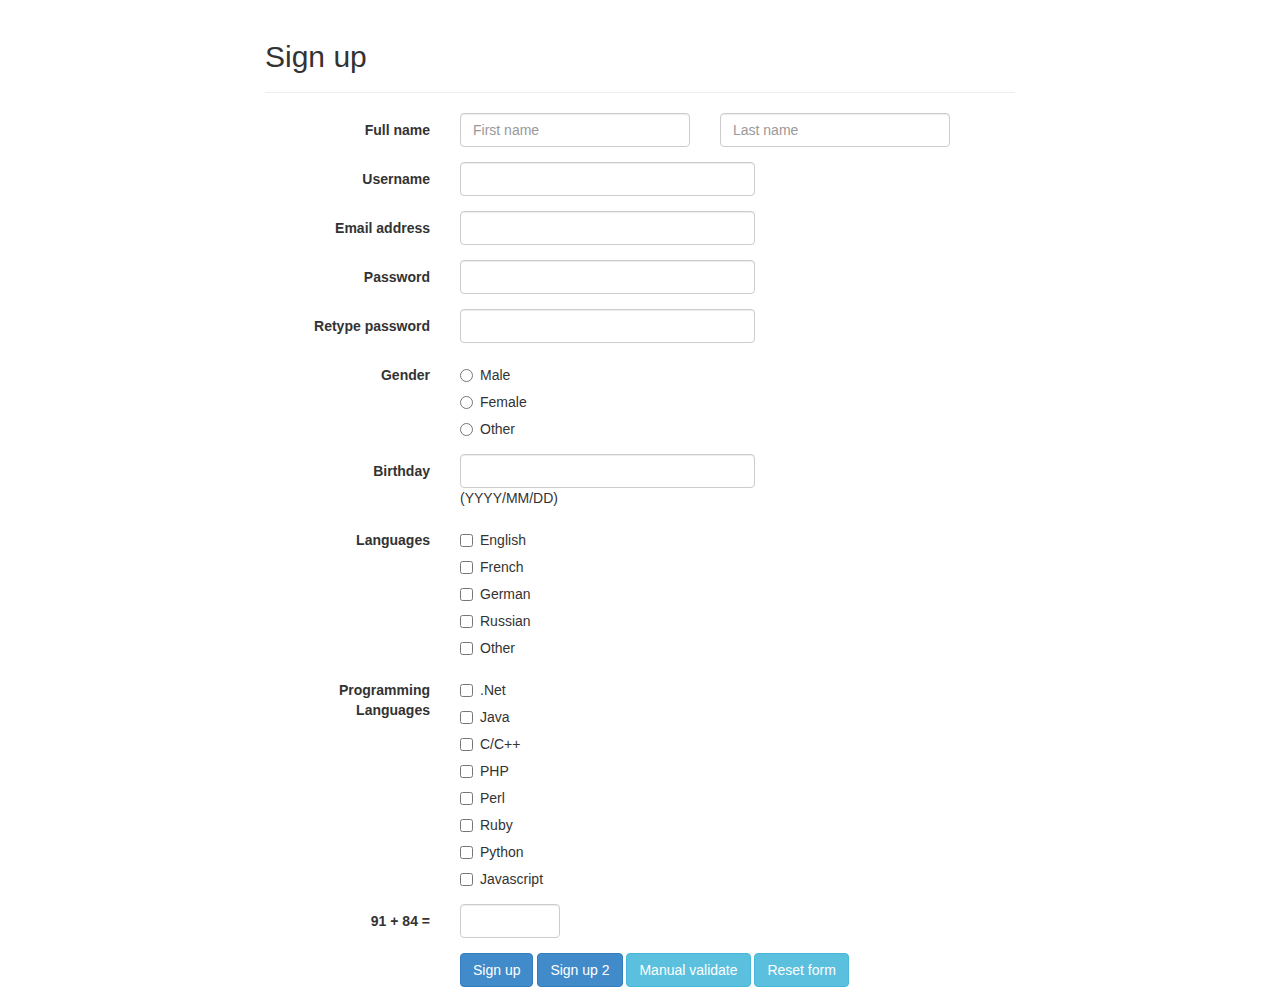
<file: webapp/templates/components/bootstrapvalidator/demo/index.html>
<!DOCTYPE html>
<html>
<head>
    <title>BootstrapValidator demo</title>

    <link rel="stylesheet" href="../vendor/bootstrap/css/bootstrap.css"/>
    <link rel="stylesheet" href="../dist/css/bootstrapValidator.css"/>

    <!-- Include the FontAwesome CSS if you want to use feedback icons provided by FontAwesome -->
    <!--<link rel="stylesheet" href="http://netdna.bootstrapcdn.com/font-awesome/4.0.3/css/font-awesome.css" />-->

    <script type="text/javascript" src="../vendor/jquery/jquery-1.10.2.min.js"></script>
    <script type="text/javascript" src="../vendor/bootstrap/js/bootstrap.min.js"></script>
    <script type="text/javascript" src="../dist/js/bootstrapValidator.js"></script>
</head>
<body>
    <div class="container">
        <div class="row">
            <!-- form: -->
            <section>
                <div class="col-lg-8 col-lg-offset-2">
                    <div class="page-header">
                        <h2>Sign up</h2>
                    </div>

                    <form id="defaultForm" method="post" class="form-horizontal" action="target.php">
                        <div class="form-group">
                            <label class="col-lg-3 control-label">Full name</label>
                            <div class="col-lg-4">
                                <input type="text" class="form-control" name="firstName" placeholder="First name" />
                            </div>
                            <div class="col-lg-4">
                                <input type="text" class="form-control" name="lastName" placeholder="Last name" />
                            </div>
                        </div>

                        <div class="form-group">
                            <label class="col-lg-3 control-label">Username</label>
                            <div class="col-lg-5">
                                <input type="text" class="form-control" name="username" />
                            </div>
                        </div>

                        <div class="form-group">
                            <label class="col-lg-3 control-label">Email address</label>
                            <div class="col-lg-5">
                                <input type="text" class="form-control" name="email" />
                            </div>
                        </div>

                        <div class="form-group">
                            <label class="col-lg-3 control-label">Password</label>
                            <div class="col-lg-5">
                                <input type="password" class="form-control" name="password" />
                            </div>
                        </div>

                        <div class="form-group">
                            <label class="col-lg-3 control-label">Retype password</label>
                            <div class="col-lg-5">
                                <input type="password" class="form-control" name="confirmPassword" />
                            </div>
                        </div>

                        <div class="form-group">
                            <label class="col-lg-3 control-label">Gender</label>
                            <div class="col-lg-5">
                                <div class="radio">
                                    <label>
                                        <input type="radio" name="gender" value="male" /> Male
                                    </label>
                                </div>
                                <div class="radio">
                                    <label>
                                        <input type="radio" name="gender" value="female" /> Female
                                    </label>
                                </div>
                                <div class="radio">
                                    <label>
                                        <input type="radio" name="gender" value="other" /> Other
                                    </label>
                                </div>
                            </div>
                        </div>

                        <div class="form-group">
                            <label class="col-lg-3 control-label">Birthday</label>
                            <div class="col-lg-5">
                                <input type="text" class="form-control" name="birthday" /> (YYYY/MM/DD)
                            </div>
                        </div>

                        <div class="form-group">
                            <label class="col-lg-3 control-label">Languages</label>
                            <div class="col-lg-5">
                                <div class="checkbox">
                                    <label>
                                        <input type="checkbox" name="languages[]" value="english" /> English
                                    </label>
                                </div>
                                <div class="checkbox">
                                    <label>
                                        <input type="checkbox" name="languages[]" value="french" /> French
                                    </label>
                                </div>
                                <div class="checkbox">
                                    <label>
                                        <input type="checkbox" name="languages[]" value="german" /> German
                                    </label>
                                </div>
                                <div class="checkbox">
                                    <label>
                                        <input type="checkbox" name="languages[]" value="russian" /> Russian
                                    </label>
                                </div>
                                <div class="checkbox">
                                    <label>
                                        <input type="checkbox" name="languages[]" value="other" /> Other
                                    </label>
                                </div>
                            </div>
                        </div>

                        <div class="form-group">
                            <label class="col-lg-3 control-label">Programming Languages</label>
                            <div class="col-lg-5">
                                <div class="checkbox">
                                    <label>
                                        <input type="checkbox" name="programs[]" value="net" /> .Net
                                    </label>
                                </div>
                                <div class="checkbox">
                                    <label>
                                        <input type="checkbox" name="programs[]" value="java" /> Java
                                    </label>
                                </div>
                                <div class="checkbox">
                                    <label>
                                        <input type="checkbox" name="programs[]" value="c" /> C/C++
                                    </label>
                                </div>
                                <div class="checkbox">
                                    <label>
                                        <input type="checkbox" name="programs[]" value="php" /> PHP
                                    </label>
                                </div>
                                <div class="checkbox">
                                    <label>
                                        <input type="checkbox" name="programs[]" value="perl" /> Perl
                                    </label>
                                </div>
                                <div class="checkbox">
                                    <label>
                                        <input type="checkbox" name="programs[]" value="ruby" /> Ruby
                                    </label>
                                </div>
                                <div class="checkbox">
                                    <label>
                                        <input type="checkbox" name="programs[]" value="python" /> Python
                                    </label>
                                </div>
                                <div class="checkbox">
                                    <label>
                                        <input type="checkbox" name="programs[]" value="javascript" /> Javascript
                                    </label>
                                </div>
                            </div>
                        </div>

                        <div class="form-group">
                            <label class="col-lg-3 control-label" id="captchaOperation"></label>
                            <div class="col-lg-2">
                                <input type="text" class="form-control" name="captcha" />
                            </div>
                        </div>

                        <div class="form-group">
                            <div class="col-lg-9 col-lg-offset-3">
                                <button type="submit" class="btn btn-primary" name="signup" value="Sign up">Sign up</button>
                                <button type="submit" class="btn btn-primary" name="signup2" value="Sign up 2">Sign up 2</button>
                                <button type="button" class="btn btn-info" id="validateBtn">Manual validate</button>
                                <button type="button" class="btn btn-info" id="resetBtn">Reset form</button>
                            </div>
                        </div>
                    </form>
                </div>
            </section>
            <!-- :form -->
        </div>
    </div>

<script type="text/javascript">
$(document).ready(function() {
    // Generate a simple captcha
    function randomNumber(min, max) {
        return Math.floor(Math.random() * (max - min + 1) + min);
    };
    $('#captchaOperation').html([randomNumber(1, 100), '+', randomNumber(1, 200), '='].join(' '));

    $('#defaultForm').bootstrapValidator({
//        live: 'disabled',
        message: 'This value is not valid',
        feedbackIcons: {
            valid: 'glyphicon glyphicon-ok',
            invalid: 'glyphicon glyphicon-remove',
            validating: 'glyphicon glyphicon-refresh'
        },
        fields: {
            firstName: {
                group: '.col-lg-4',
                validators: {
                    notEmpty: {
                        message: 'The first name is required and cannot be empty'
                    }
                }
            },
            lastName: {
                group: '.col-lg-4',
                validators: {
                    notEmpty: {
                        message: 'The last name is required and cannot be empty'
                    }
                }
            },
            username: {
                message: 'The username is not valid',
                validators: {
                    notEmpty: {
                        message: 'The username is required and cannot be empty'
                    },
                    stringLength: {
                        min: 6,
                        max: 30,
                        message: 'The username must be more than 6 and less than 30 characters long'
                    },
                    regexp: {
                        regexp: /^[a-zA-Z0-9_\.]+$/,
                        message: 'The username can only consist of alphabetical, number, dot and underscore'
                    },
                    remote: {
                        type: 'POST',
                        url: 'remote.php',
                        message: 'The username is not available'
                    },
                    different: {
                        field: 'password,confirmPassword',
                        message: 'The username and password cannot be the same as each other'
                    }
                }
            },
            email: {
                validators: {
                    emailAddress: {
                        message: 'The input is not a valid email address'
                    }
                }
            },
            password: {
                validators: {
                    notEmpty: {
                        message: 'The password is required and cannot be empty'
                    },
                    identical: {
                        field: 'confirmPassword',
                        message: 'The password and its confirm are not the same'
                    },
                    different: {
                        field: 'username',
                        message: 'The password cannot be the same as username'
                    }
                }
            },
            confirmPassword: {
                validators: {
                    notEmpty: {
                        message: 'The confirm password is required and cannot be empty'
                    },
                    identical: {
                        field: 'password',
                        message: 'The password and its confirm are not the same'
                    },
                    different: {
                        field: 'username',
                        message: 'The password cannot be the same as username'
                    }
                }
            },
            birthday: {
                validators: {
                    date: {
                        format: 'YYYY/MM/DD',
                        message: 'The birthday is not valid'
                    }
                }
            },
            gender: {
                validators: {
                    notEmpty: {
                        message: 'The gender is required'
                    }
                }
            },
            'languages[]': {
                validators: {
                    notEmpty: {
                        message: 'Please specify at least one language you can speak'
                    }
                }
            },
            'programs[]': {
                validators: {
                    choice: {
                        min: 2,
                        max: 4,
                        message: 'Please choose 2 - 4 programming languages you are good at'
                    }
                }
            },
            captcha: {
                validators: {
                    callback: {
                        message: 'Wrong answer',
                        callback: function(value, validator) {
                            var items = $('#captchaOperation').html().split(' '), sum = parseInt(items[0]) + parseInt(items[2]);
                            return value == sum;
                        }
                    }
                }
            }
        }
    });

    // Validate the form manually
    $('#validateBtn').click(function() {
        $('#defaultForm').bootstrapValidator('validate');
    });

    $('#resetBtn').click(function() {
        $('#defaultForm').data('bootstrapValidator').resetForm(true);
    });
});
</script>
</body>
</html>
</file>
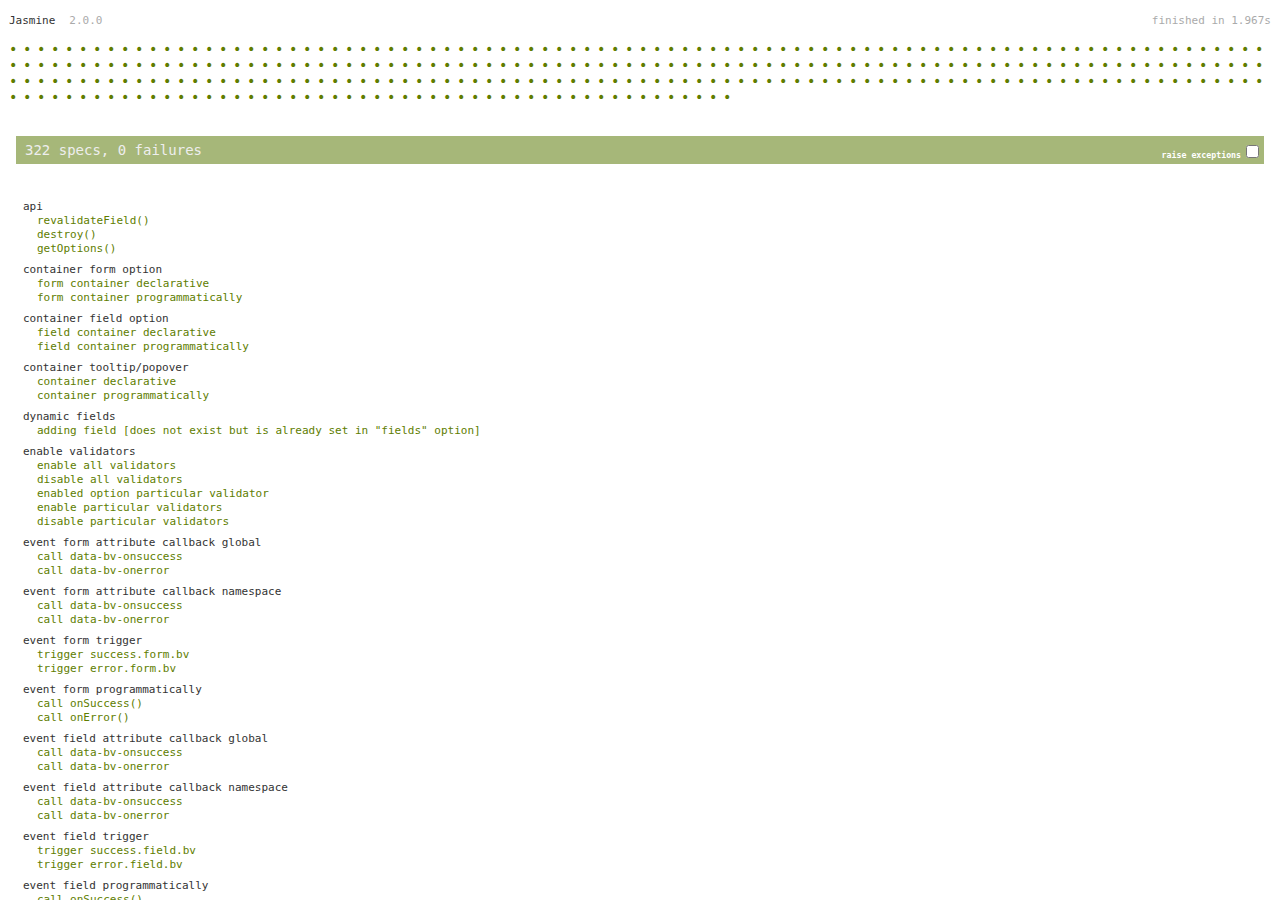
<file: webapp/templates/components/bootstrapvalidator/test/index.html>
<!DOCTYPE html>
<html>
<head>
    <meta http-equiv="Content-Type" content="text/html; charset=UTF-8">
    <title>BootstrapValidator test suites</title>

    <link rel="stylesheet" href="../vendor/jasmine/jasmine.css">
    <link rel="stylesheet" href="../vendor/bootstrap/css/bootstrap.css"/>
    <link rel="stylesheet" href="../dist/css/bootstrapValidator.css"/>

    <script type="text/javascript" src="../vendor/jasmine/jasmine.js"></script>
    <script type="text/javascript" src="../vendor/jasmine/jasmine-html.js"></script>
    <script type="text/javascript" src="../vendor/jasmine/boot.js"></script>

    <script type="text/javascript" src="../vendor/jquery/jquery-1.10.2.min.js"></script>
    <script type="text/javascript" src="../vendor/bootstrap/js/bootstrap.min.js"></script>
    <script type="text/javascript" src="../dist/js/bootstrapValidator.js"></script>

    <!-- Specs -->
    <script type="text/javascript">
    var TestSuite = {};
    </script>
    <script type="text/javascript" src="spec.js"></script>
</head>
<body>

</body>
</html>
</file>
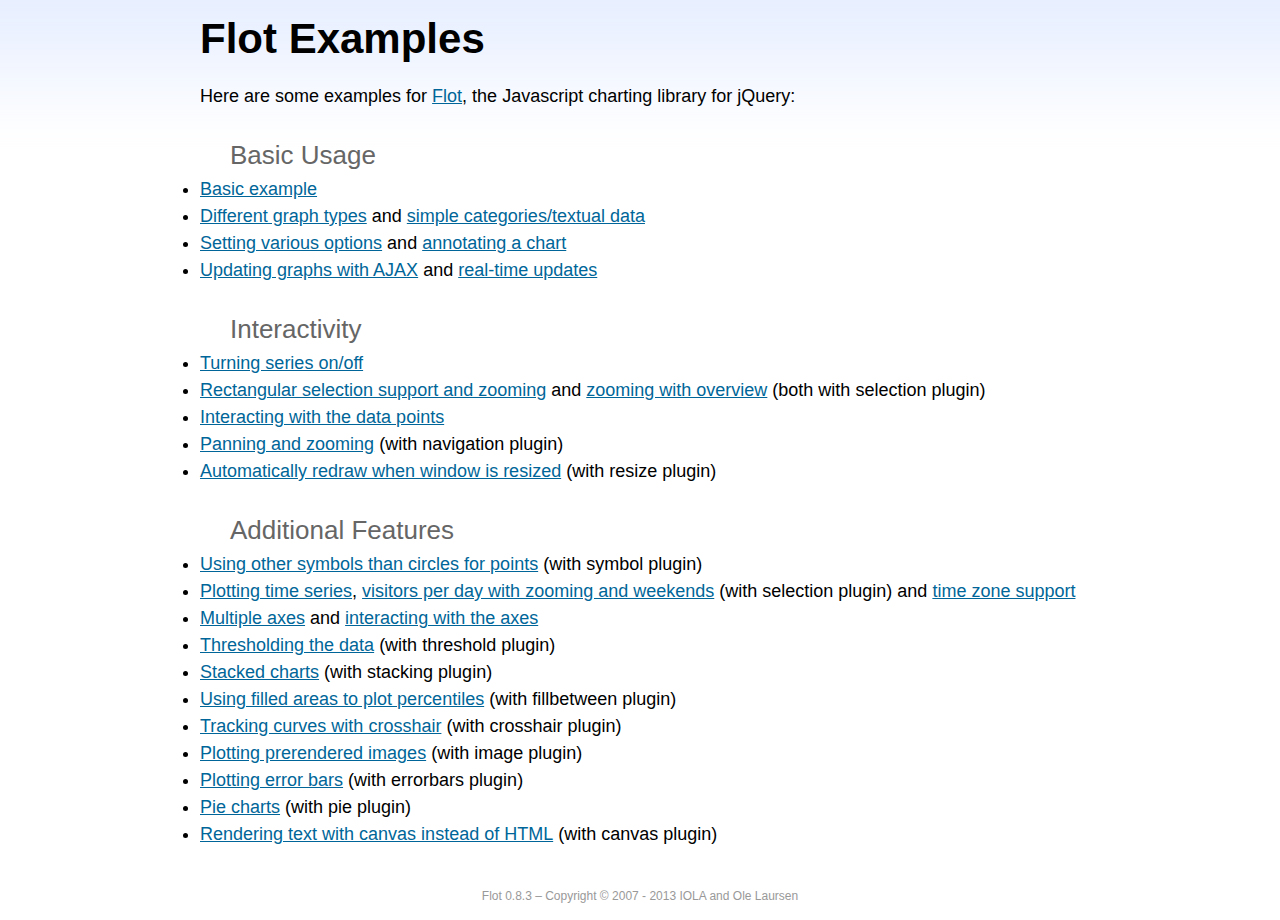
<file: webapp/templates/components/flot/examples/index.html>
<!DOCTYPE html PUBLIC "-//W3C//DTD HTML 4.01//EN" "http://www.w3.org/TR/html4/strict.dtd">
<html>
<head>
    <meta http-equiv="Content-Type" content="text/html; charset=utf-8">
    <title>Flot Examples</title>
    <link href="examples.css" rel="stylesheet" type="text/css">
    <style>

        h3 {
            margin-top: 30px;
            margin-bottom: 5px;
        }

    </style>
    <script language="javascript" type="text/javascript" src="../jquery.js"></script>
    <script language="javascript" type="text/javascript" src="../jquery.flot.js"></script>
    <script type="text/javascript">

        $(function () {

            // Add the Flot version string to the footer

            $("#footer").prepend("Flot " + $.plot.version + " &ndash; ");
        });

    </script>
</head>
<body>

<div id="header">
    <h2>Flot Examples</h2>
</div>

<div id="content">

    <p>Here are some examples for <a href="http://www.flotcharts.org">Flot</a>, the Javascript charting library for
        jQuery:</p>

    <h3>Basic Usage</h3>

    <ul>
        <li><a href="basic-usage/index.html">Basic example</a></li>
        <li><a href="series-types/index.html">Different graph types</a> and <a href="categories/index.html">simple
            categories/textual data</a></li>
        <li><a href="basic-options/index.html">Setting various options</a> and <a href="annotating/index.html">annotating
            a chart</a></li>
        <li><a href="ajax/index.html">Updating graphs with AJAX</a> and <a href="realtime/index.html">real-time
            updates</a></li>
    </ul>

    <h3>Interactivity</h3>

    <ul>
        <li><a href="series-toggle/index.html">Turning series on/off</a></li>
        <li><a href="selection/index.html">Rectangular selection support and zooming</a> and <a
                href="zooming/index.html">zooming with overview</a> (both with selection plugin)
        </li>
        <li><a href="interacting/index.html">Interacting with the data points</a></li>
        <li><a href="navigate/index.html">Panning and zooming</a> (with navigation plugin)</li>
        <li><a href="resize/index.html">Automatically redraw when window is resized</a> (with resize plugin)</li>
    </ul>

    <h3>Additional Features</h3>

    <ul>
        <li><a href="symbols/index.html">Using other symbols than circles for points</a> (with symbol plugin)</li>
        <li><a href="axes-time/index.html">Plotting time series</a>, <a href="visitors/index.html">visitors per day with
            zooming and weekends</a> (with selection plugin) and <a href="axes-time-zones/index.html">time zone
            support</a></li>
        <li><a href="axes-multiple/index.html">Multiple axes</a> and <a href="axes-interacting/index.html">interacting
            with the axes</a></li>
        <li><a href="threshold/index.html">Thresholding the data</a> (with threshold plugin)</li>
        <li><a href="stacking/index.html">Stacked charts</a> (with stacking plugin)</li>
        <li><a href="percentiles/index.html">Using filled areas to plot percentiles</a> (with fillbetween plugin)</li>
        <li><a href="tracking/index.html">Tracking curves with crosshair</a> (with crosshair plugin)</li>
        <li><a href="image/index.html">Plotting prerendered images</a> (with image plugin)</li>
        <li><a href="series-errorbars/index.html">Plotting error bars</a> (with errorbars plugin)</li>
        <li><a href="series-pie/index.html">Pie charts</a> (with pie plugin)</li>
        <li><a href="canvas/index.html">Rendering text with canvas instead of HTML</a> (with canvas plugin)</li>
    </ul>

</div>

<div id="footer">
    Copyright &copy; 2007 - 2013 IOLA and Ole Laursen
</div>

</body>
</html>
</file>
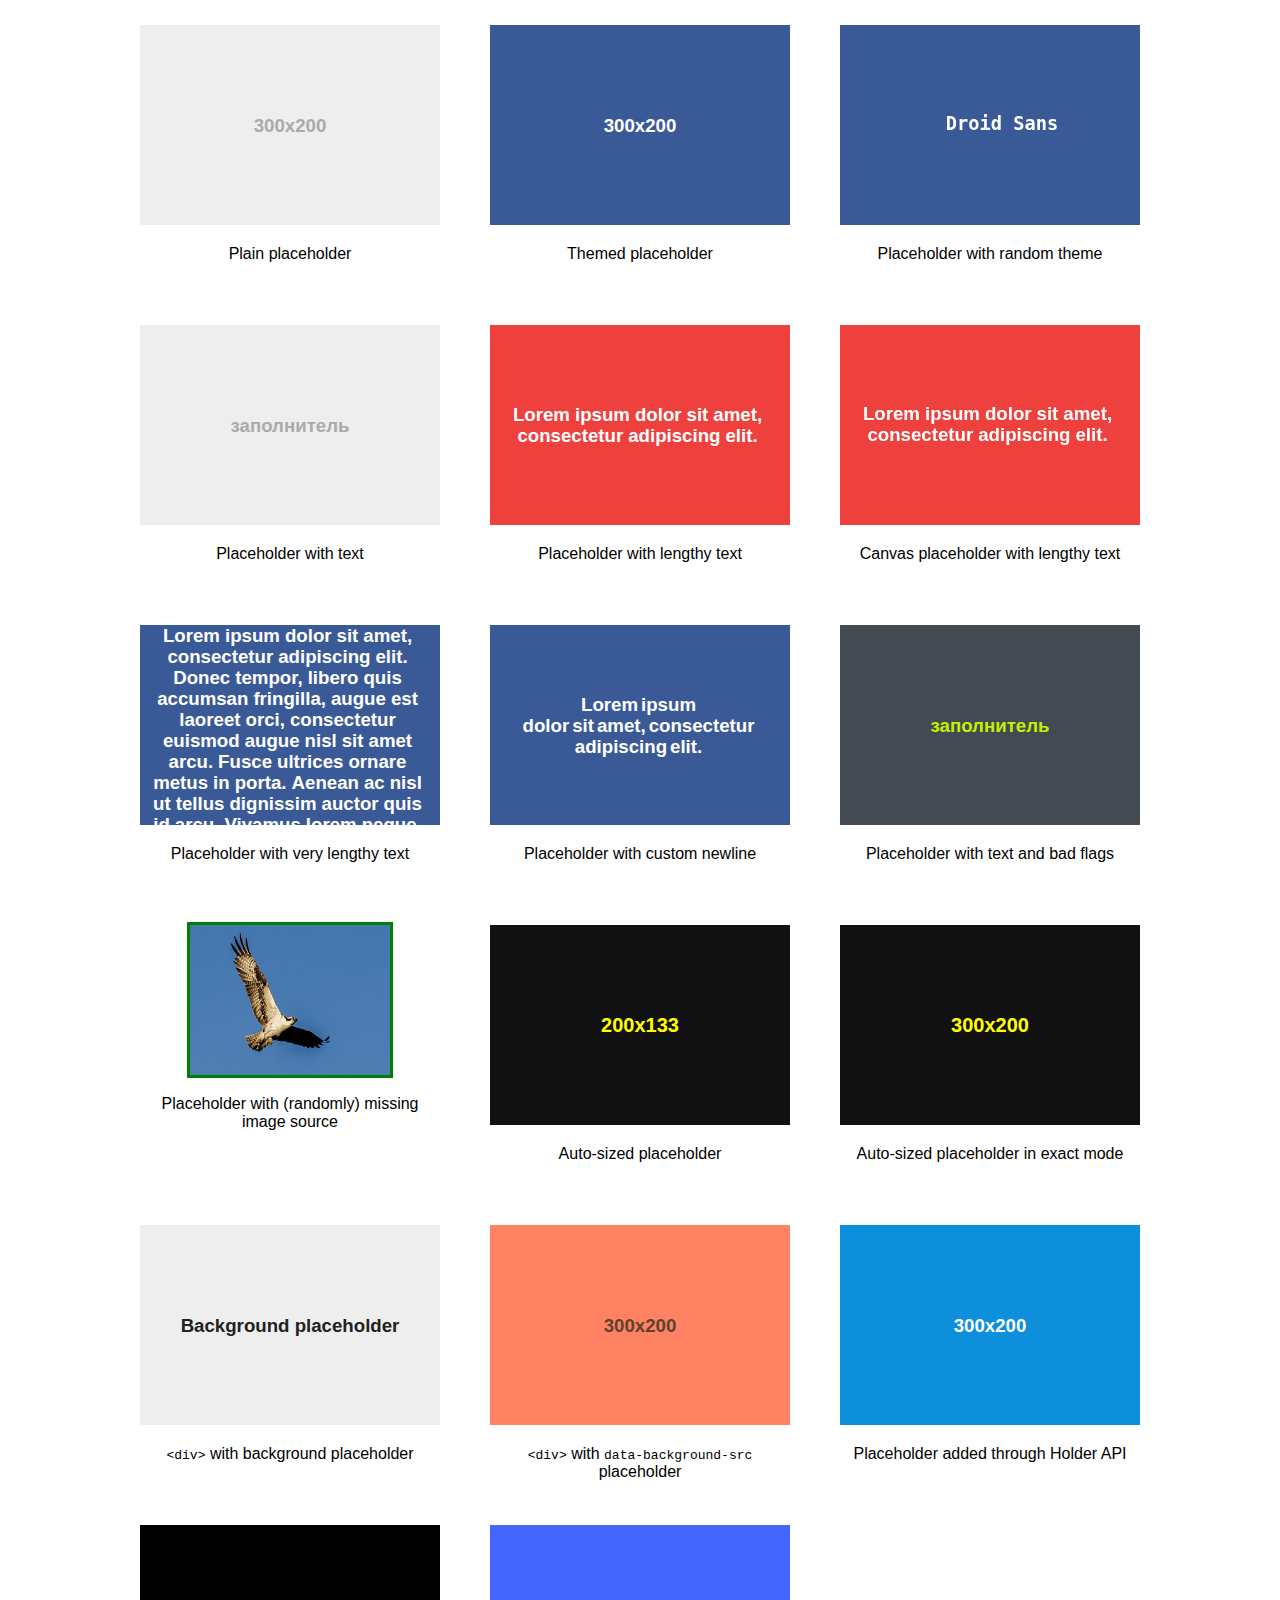
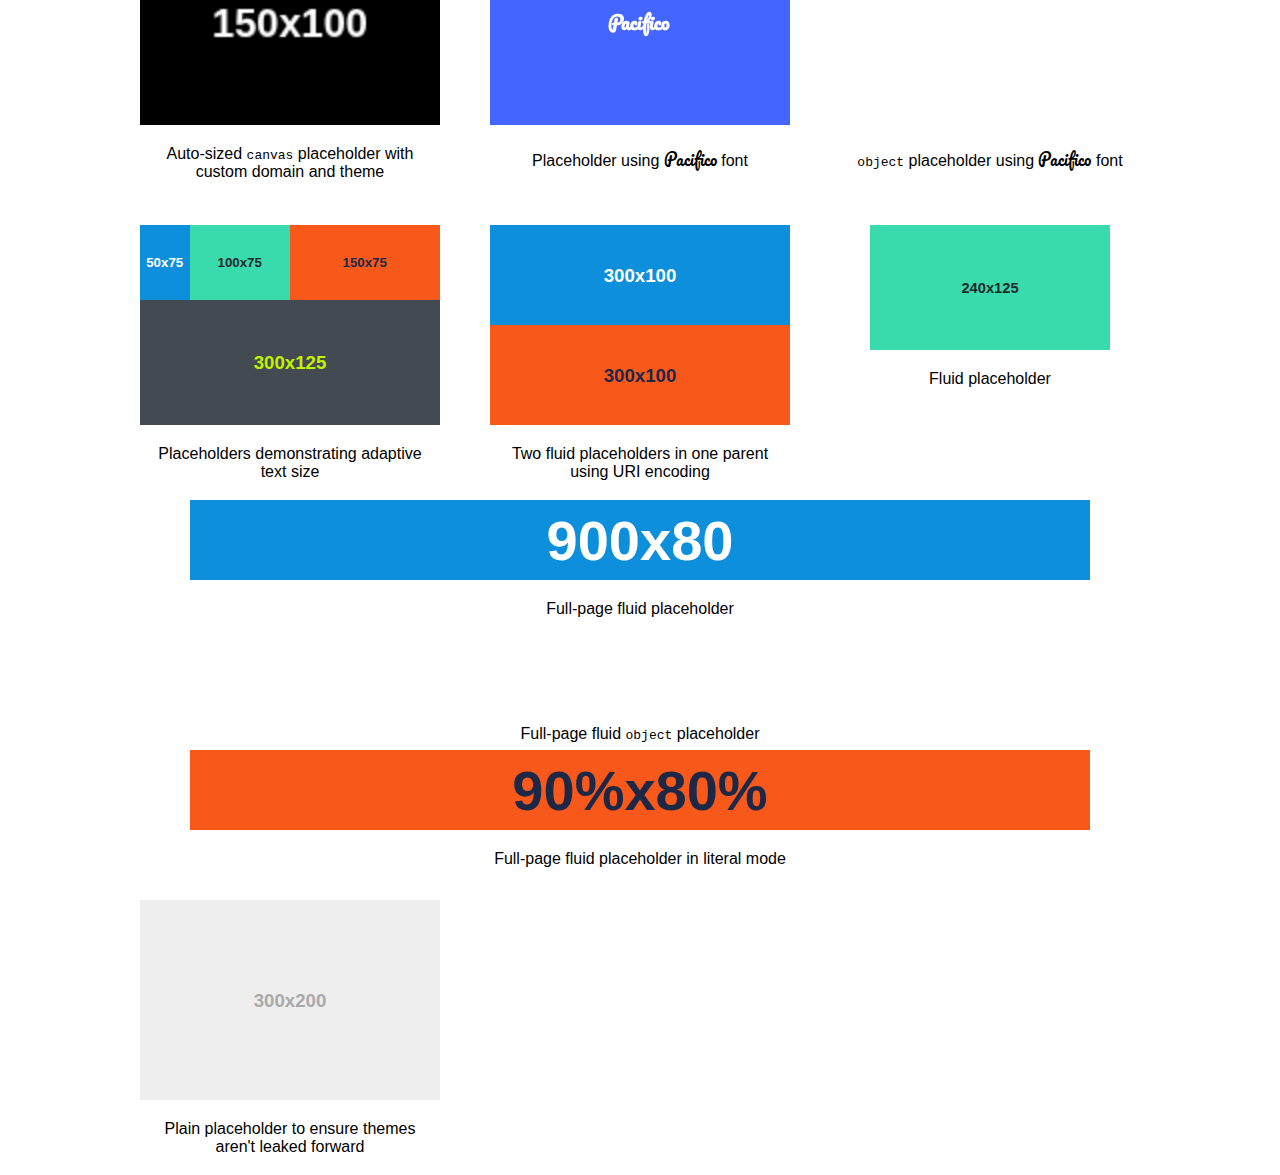
<file: webapp/templates/components/holderjs/test/index.html>
<!doctype html>
<html>
<head>
    <title>Holder Testing</title>
    <meta charset="utf-8">
    <link rel="stylesheet" href="http://netdna.bootstrapcdn.com/font-awesome/4.1.0/css/font-awesome.min.css"
          class="holderjs">
    <link href='http://fonts.googleapis.com/css?family=Pacifico' rel='stylesheet' type='text/css' class="holderjs">
    <link href='http://fonts.googleapis.com/css?family=Raleway' rel='stylesheet' type='text/css' class='holderjs'>
    <style>
        body {
            font-family: Arial, sans-serif;
            width: 1050px;
            margin: 0 auto
        }

        .thumb {
            width: 300px;
            height: 250px;
            margin: 25px;
            float: left
        }

        .thumb img, .thumb .holderjs, .thumb object {
            display: block;
            margin: 0 auto
        }

        .thumb .caption {
            padding: 10px;
            text-align: center;
            margin-top: 10px
        }

        .thumb.fullpage {
            float: none;
            clear: both;
            width: auto;
            height: 100px;
            margin: 25px
        }

        .autosize img {
            width: 100%
        }

        #holder1 {
            background: url('?holder.js/300x200/text:Background%20placeholder/^eee:^222');
            width: 300px;
            height: 200px
        }
    </style>
</head>
<body>

<div class="thumb">
    <img data-src="holder.js/300x200">

    <div class="caption">
        Plain placeholder
    </div>
</div>
<div class="thumb">
    <img data-src="holder.js/300x200/social">

    <div class="caption">
        Themed placeholder
    </div>
</div>
<div class="thumb">
    <img data-src="holder.js/300x200/random/font:Droid Sans/text:Droid Sans">

    <div class="caption">
        Placeholder with random theme
    </div>
</div>
<div class="thumb">
    <img data-src="holder.js/300x200/text:заполнитель">

    <div class="caption">
        Placeholder with text
    </div>
</div>
<div class="thumb">
    <img data-src="holder.js/300x200/#EE403D:#FFFFFF/text:Lorem ipsum dolor sit amet, consectetur adipiscing elit.">

    <div class="caption">
        Placeholder with lengthy text
    </div>
</div>
<div class="thumb">
    <img data-src="holder.canvas/300x200/#EE403D:#FFFFFF/text:Lorem ipsum dolor sit amet, consectetur adipiscing elit.">

    <div class="caption">
        Canvas placeholder with lengthy text
    </div>
</div>
<div class="thumb">
    <img data-src="holder.js/300x200/social/text:Lorem ipsum dolor sit amet, consectetur adipiscing elit. Donec tempor, libero quis accumsan fringilla, augue est laoreet orci, consectetur euismod augue nisl sit amet arcu. Fusce ultrices ornare metus in porta. Aenean ac nisl ut tellus dignissim auctor quis id arcu. Vivamus lorem neque, pulvinar non dictum vel, sagittis lobortis odio.">

    <div class="caption">
        Placeholder with very lengthy text
    </div>
</div>
<div class="thumb">
    <img data-src="holder.js/300x200/social/text:Lorem ipsum   \n   dolor sit amet, consectetur adipiscing elit.">

    <div class="caption">
        Placeholder with custom newline
    </div>
</div>
<div class="thumb">
    <img data-src="holder.js/300x200/randomrandom/hello:world/$$$$/%25%25%67/industrial/text:заполнитель">

    <div class="caption">
        Placeholder with text and bad flags
    </div>
</div>
<div class="thumb">
    <script>
        var r = Math.random();
        if (r > 0.5) {
            document.write('<img data-src="holder.js/200x150" src="missing.jpg" style="width:200px;height:150px;outline:solid 3px red">');
        }
        else {
            document.write('<img data-src="holder.js/200x150" src="image.jpg" style="width:200px;height:150px;outline:solid 3px green">');
        }
    </script>
    <div class="caption">
        Placeholder with (randomly) missing image source
    </div>
</div>
<div class="thumb">
    <div class="autosize">
        <img data-src="holder.js/200x133/#111:#ffff00/auto">
    </div>
    <div class="caption">
        Auto-sized placeholder
    </div>
</div>
<div class="thumb">
    <div class="autosize">
        <img data-src="holder.js/200x133/#111:#ffff00/auto/textmode:exact">
    </div>
    <div class="caption">
        Auto-sized placeholder in exact mode
    </div>
</div>
<div class="thumb">
    <div class="holderjs" id="holder1"></div>
    <div class="caption">
        <code>&lt;div&gt;</code> with background placeholder
    </div>
</div>
<div class="thumb">
    <div class="holderjs" style="width:300px;height:200px"
         data-background-src="?holder.js/300x200/#ff8362:#5e422e"></div>
    <div class="caption">
        <code>&lt;div&gt;</code> with <code>data-background-src</code> placeholder
    </div>
</div>

<div class="thumb">
    <div id="thumb1">
    </div>
    <div class="caption">
        Placeholder added through Holder API
    </div>
</div>
<div class="thumb">
    <img data-src="custom.holder/150x100/custom/auto" style="width:300px;height:200px">

    <div class="caption">
        Auto-sized <code>canvas</code> placeholder with custom domain and theme
    </div>
</div>
<div class="thumb">
    <img data-src="holder.js/300x200/font:Pacifico/#4466ff:#fff/text:Pacifico">

    <div class="caption">
        Placeholder using <span style="font-family:Pacifico">Pacifico</span> font</span>
    </div>
</div>
<div class="thumb">
    <object data="holder.js/300x200/font:Pacifico/#4466ff:#fff/text:Pacifico"></object>
    <div class="caption">
        <code>object</code> placeholder using <span style="font-family:Pacifico">Pacifico</span> font</span>
    </div>
</div>
<div class="thumb">
    <div style="overflow:hidden">
        <img data-src="holder.js/50x75/sky" style="float:left">
        <img data-src="holder.js/100x75/vine" style="float:left">
        <img data-src="holder.js/150x75/lava" style="float:left">
    </div>
    <div style="overflow:hidden">
        <img data-src="holder.js/300x125/industrial" style="float:left">
    </div>
    <div class="caption">
        Placeholders demonstrating adaptive text size
    </div>
</div>
<div class="thumb">
    <div style="height:200px">
        <img data-src="holder.js/100%25x50%25/sky">
        <img data-src="holder.js/100%25x50%25/lava">
    </div>
    <div class="caption">Two fluid placeholders in one parent using URI encoding</div>
</div>
<div class="thumb">
    <img data-src="holder.js/80%x50%/vine">

    <div class="caption">
        Fluid placeholder
    </div>
</div>
<div class="fullpage thumb">
    <img data-src="holder.js/90%x80%/sky">

    <div class="caption">
        Full-page fluid placeholder
    </div>
</div>
<div class="fullpage thumb">
    <object data-src="holder.js/90%x80%/vine"></object>
    <div class="caption">
        Full-page fluid <code>object</code> placeholder
    </div>
</div>
<div class="fullpage thumb">
    <img data-src="holder.js/90%x80%/lava/textmode:literal">

    <div class="caption">
        Full-page fluid placeholder in literal mode
    </div>
</div>
<div class="thumb">
    <img data-src="holder.js/300x200">

    <div class="caption">
        Plain placeholder to ensure themes aren't leaked forward
    </div>
</div>

<script src="http://code.jquery.com/jquery-1.11.0.min.js"></script>
<script src="../holder.js"></script>
<!--
<script src="require.js" data-main="test.js"></script>
-->
<script>
    Holder.add_image("holder.js/300x200/sky", "#thumb1").run();
    Holder.add_theme("custom", {foreground: "#fff", background: "#000", size: 15}).run({
        domain: "custom.holder",
        use_canvas: true
    })
    Holder.add_theme("fontawesome", {foreground: "#00ccaa", background: "#002211", size: 12}).run({
        domain: "fontawesome.holder"
    })
    Holder.run({
        domain: "holder.canvas",
        use_canvas: true
    });

</script>
</body>
</html>
</file>
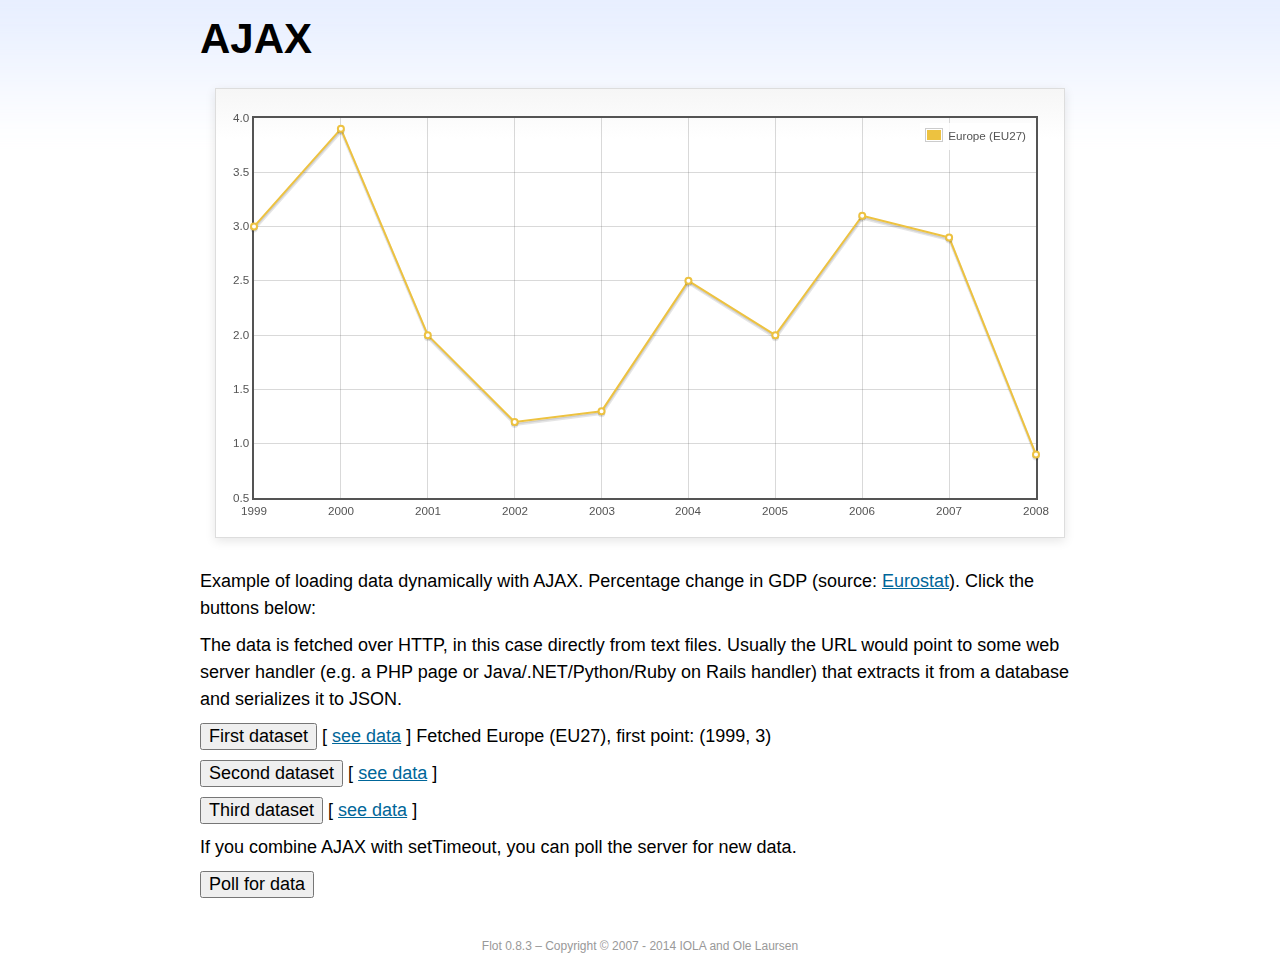
<file: webapp/templates/components/flot/examples/ajax/index.html>
<!DOCTYPE html PUBLIC "-//W3C//DTD HTML 4.01//EN" "http://www.w3.org/TR/html4/strict.dtd">
<html>
<head>
    <meta http-equiv="Content-Type" content="text/html; charset=utf-8">
    <title>Flot Examples: AJAX</title>
    <link href="../examples.css" rel="stylesheet" type="text/css">
    <!--[if lte IE 8]>
    <script language="javascript" type="text/javascript" src="../../excanvas.min.js"></script><![endif]-->
    <script language="javascript" type="text/javascript" src="../../jquery.js"></script>
    <script language="javascript" type="text/javascript" src="../../jquery.flot.js"></script>
    <script type="text/javascript">

        $(function () {

            var options = {
                lines: {
                    show: true
                },
                points: {
                    show: true
                },
                xaxis: {
                    tickDecimals: 0,
                    tickSize: 1
                }
            };

            var data = [];

            $.plot("#placeholder", data, options);

            // Fetch one series, adding to what we already have

            var alreadyFetched = {};

            $("button.fetchSeries").click(function () {

                var button = $(this);

                // Find the URL in the link right next to us, then fetch the data

                var dataurl = button.siblings("a").attr("href");

                function onDataReceived(series) {

                    // Extract the first coordinate pair; jQuery has parsed it, so
                    // the data is now just an ordinary JavaScript object

                    var firstcoordinate = "(" + series.data[0][0] + ", " + series.data[0][1] + ")";
                    button.siblings("span").text("Fetched " + series.label + ", first point: " + firstcoordinate);

                    // Push the new data onto our existing data array

                    if (!alreadyFetched[series.label]) {
                        alreadyFetched[series.label] = true;
                        data.push(series);
                    }

                    $.plot("#placeholder", data, options);
                }

                $.ajax({
                    url: dataurl,
                    type: "GET",
                    dataType: "json",
                    success: onDataReceived
                });
            });

            // Initiate a recurring data update

            $("button.dataUpdate").click(function () {

                data = [];
                alreadyFetched = {};

                $.plot("#placeholder", data, options);

                var iteration = 0;

                function fetchData() {

                    ++iteration;

                    function onDataReceived(series) {

                        // Load all the data in one pass; if we only got partial
                        // data we could merge it with what we already have.

                        data = [series];
                        $.plot("#placeholder", data, options);
                    }

                    // Normally we call the same URL - a script connected to a
                    // database - but in this case we only have static example
                    // files, so we need to modify the URL.

                    $.ajax({
                        url: "data-eu-gdp-growth-" + iteration + ".json",
                        type: "GET",
                        dataType: "json",
                        success: onDataReceived
                    });

                    if (iteration < 5) {
                        setTimeout(fetchData, 1000);
                    } else {
                        data = [];
                        alreadyFetched = {};
                    }
                }

                setTimeout(fetchData, 1000);
            });

            // Load the first series by default, so we don't have an empty plot

            $("button.fetchSeries:first").click();

            // Add the Flot version string to the footer

            $("#footer").prepend("Flot " + $.plot.version + " &ndash; ");
        });

    </script>
</head>
<body>

<div id="header">
    <h2>AJAX</h2>
</div>

<div id="content">

    <div class="demo-container">
        <div id="placeholder" class="demo-placeholder"></div>
    </div>

    <p>Example of loading data dynamically with AJAX. Percentage change in GDP (source: <a
            href="http://epp.eurostat.ec.europa.eu/tgm/table.do?tab=table&init=1&plugin=1&language=en&pcode=tsieb020">Eurostat</a>).
        Click the buttons below:</p>

    <p>The data is fetched over HTTP, in this case directly from text files. Usually the URL would point to some web
        server handler (e.g. a PHP page or Java/.NET/Python/Ruby on Rails handler) that extracts it from a database and
        serializes it to JSON.</p>

    <p>
        <button class="fetchSeries">First dataset</button>
        [ <a href="data-eu-gdp-growth.json">see data</a> ]
        <span></span>
    </p>

    <p>
        <button class="fetchSeries">Second dataset</button>
        [ <a href="data-japan-gdp-growth.json">see data</a> ]
        <span></span>
    </p>

    <p>
        <button class="fetchSeries">Third dataset</button>
        [ <a href="data-usa-gdp-growth.json">see data</a> ]
        <span></span>
    </p>

    <p>If you combine AJAX with setTimeout, you can poll the server for new data.</p>

    <p>
        <button class="dataUpdate">Poll for data</button>
    </p>

</div>

<div id="footer">
    Copyright &copy; 2007 - 2014 IOLA and Ole Laursen
</div>

</body>
</html>
</file>
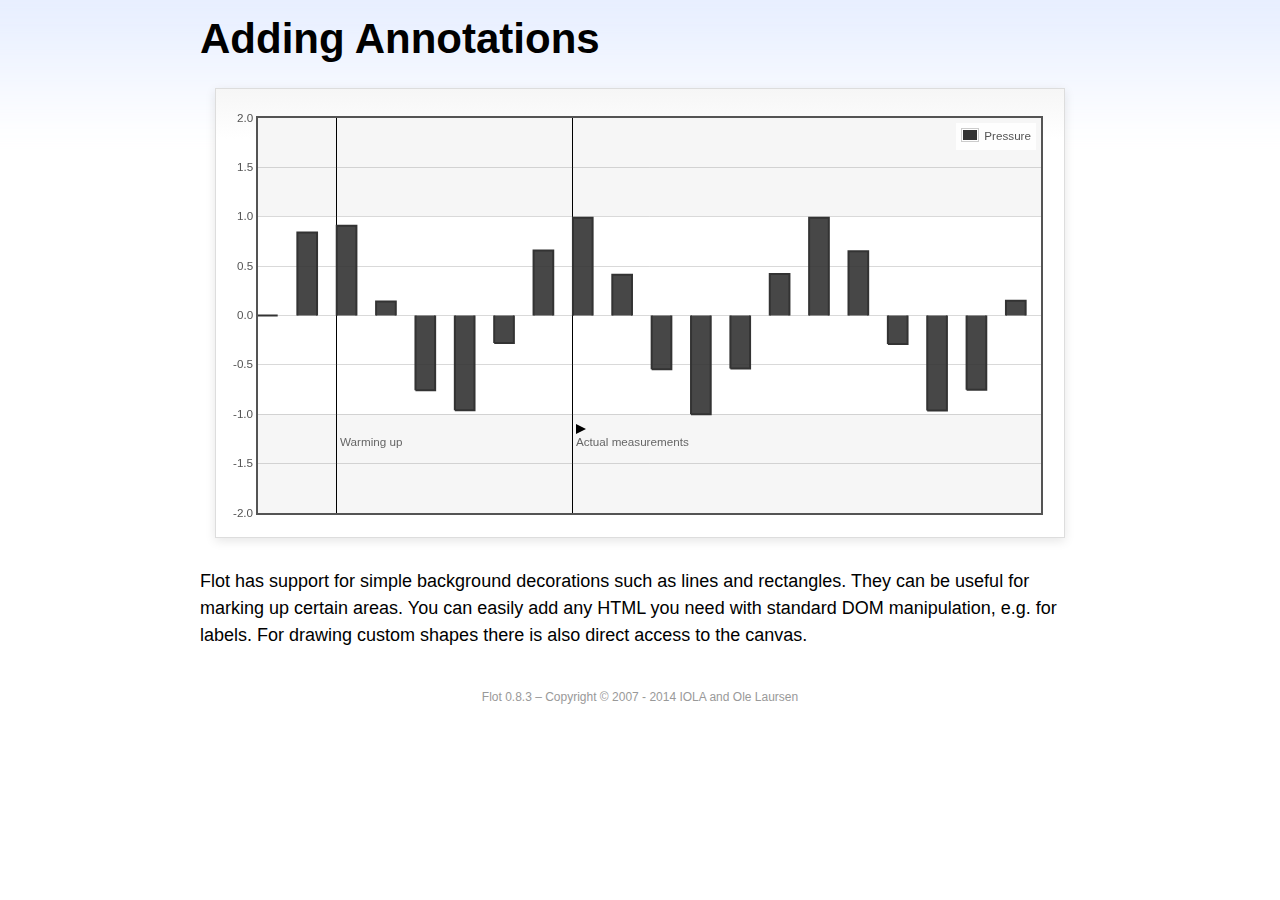
<file: webapp/templates/components/flot/examples/annotating/index.html>
<!DOCTYPE html PUBLIC "-//W3C//DTD HTML 4.01//EN" "http://www.w3.org/TR/html4/strict.dtd">
<html>
<head>
    <meta http-equiv="Content-Type" content="text/html; charset=utf-8">
    <title>Flot Examples: Adding Annotations</title>
    <link href="../examples.css" rel="stylesheet" type="text/css">
    <!--[if lte IE 8]>
    <script language="javascript" type="text/javascript" src="../../excanvas.min.js"></script><![endif]-->
    <script language="javascript" type="text/javascript" src="../../jquery.js"></script>
    <script language="javascript" type="text/javascript" src="../../jquery.flot.js"></script>
    <script type="text/javascript">

        $(function () {

            var d1 = [];
            for (var i = 0; i < 20; ++i) {
                d1.push([i, Math.sin(i)]);
            }

            var data = [{data: d1, label: "Pressure", color: "#333"}];

            var markings = [
                {color: "#f6f6f6", yaxis: {from: 1}},
                {color: "#f6f6f6", yaxis: {to: -1}},
                {color: "#000", lineWidth: 1, xaxis: {from: 2, to: 2}},
                {color: "#000", lineWidth: 1, xaxis: {from: 8, to: 8}}
            ];

            var placeholder = $("#placeholder");

            var plot = $.plot(placeholder, data, {
                bars: {show: true, barWidth: 0.5, fill: 0.9},
                xaxis: {ticks: [], autoscaleMargin: 0.02},
                yaxis: {min: -2, max: 2},
                grid: {markings: markings}
            });

            var o = plot.pointOffset({x: 2, y: -1.2});

            // Append it to the placeholder that Flot already uses for positioning

            placeholder.append("<div style='position:absolute;left:" + (o.left + 4) + "px;top:" + o.top + "px;color:#666;font-size:smaller'>Warming up</div>");

            o = plot.pointOffset({x: 8, y: -1.2});
            placeholder.append("<div style='position:absolute;left:" + (o.left + 4) + "px;top:" + o.top + "px;color:#666;font-size:smaller'>Actual measurements</div>");

            // Draw a little arrow on top of the last label to demonstrate canvas
            // drawing

            var ctx = plot.getCanvas().getContext("2d");
            ctx.beginPath();
            o.left += 4;
            ctx.moveTo(o.left, o.top);
            ctx.lineTo(o.left, o.top - 10);
            ctx.lineTo(o.left + 10, o.top - 5);
            ctx.lineTo(o.left, o.top);
            ctx.fillStyle = "#000";
            ctx.fill();

            // Add the Flot version string to the footer

            $("#footer").prepend("Flot " + $.plot.version + " &ndash; ");
        });

    </script>
</head>
<body>

<div id="header">
    <h2>Adding Annotations</h2>
</div>

<div id="content">

    <div class="demo-container">
        <div id="placeholder" class="demo-placeholder"></div>
    </div>

    <p>Flot has support for simple background decorations such as lines and rectangles. They can be useful for marking
        up certain areas. You can easily add any HTML you need with standard DOM manipulation, e.g. for labels. For
        drawing custom shapes there is also direct access to the canvas.</p>

</div>

<div id="footer">
    Copyright &copy; 2007 - 2014 IOLA and Ole Laursen
</div>

</body>
</html>
</file>
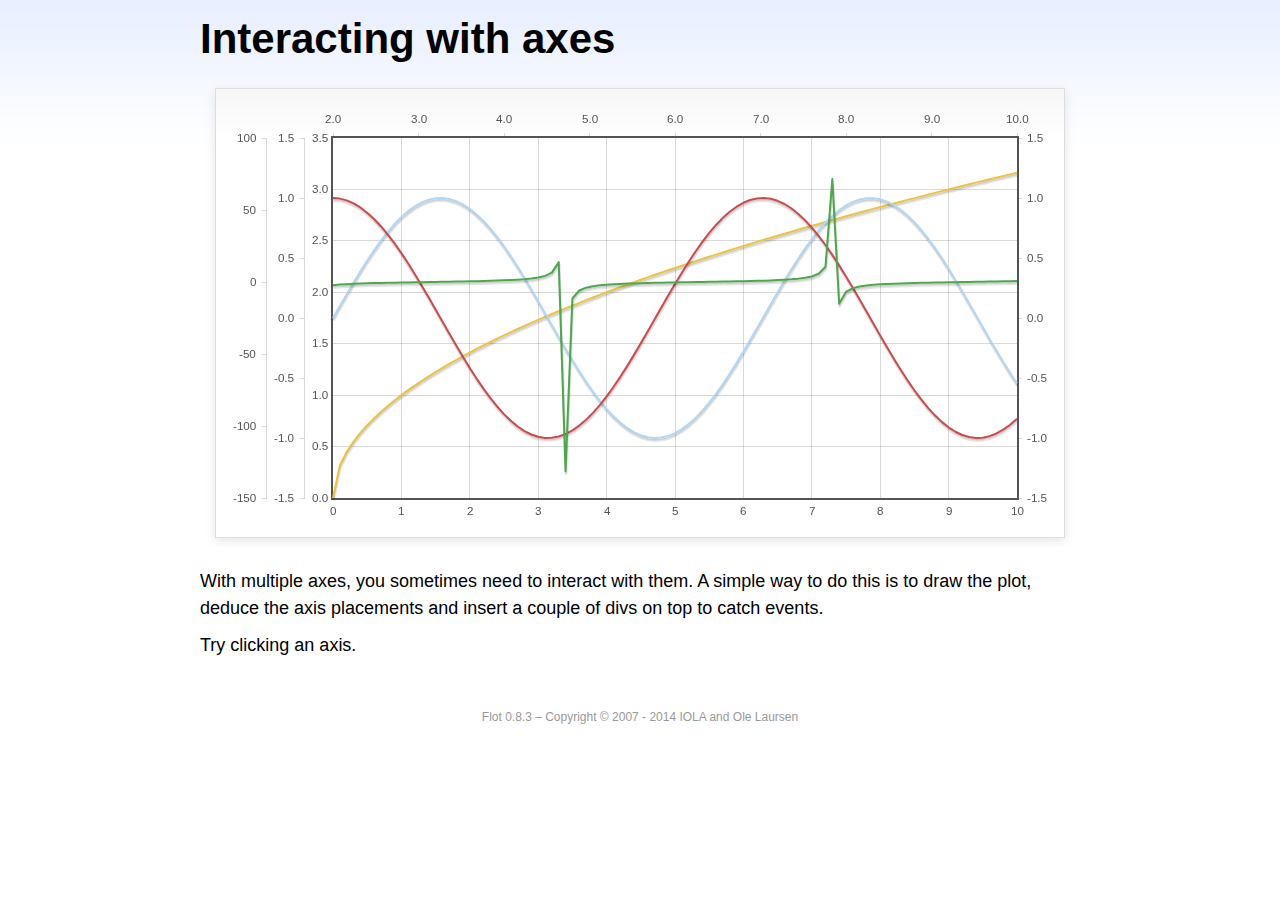
<file: webapp/templates/components/flot/examples/axes-interacting/index.html>
<!DOCTYPE html PUBLIC "-//W3C//DTD HTML 4.01//EN" "http://www.w3.org/TR/html4/strict.dtd">
<html>
<head>
    <meta http-equiv="Content-Type" content="text/html; charset=utf-8">
    <title>Flot Examples: Interacting with axes</title>
    <link href="../examples.css" rel="stylesheet" type="text/css">
    <!--[if lte IE 8]>
    <script language="javascript" type="text/javascript" src="../../excanvas.min.js"></script><![endif]-->
    <script language="javascript" type="text/javascript" src="../../jquery.js"></script>
    <script language="javascript" type="text/javascript" src="../../jquery.flot.js"></script>
    <script type="text/javascript">

        $(function () {

            function generate(start, end, fn) {
                var res = [];
                for (var i = 0; i <= 100; ++i) {
                    var x = start + i / 100 * (end - start);
                    res.push([x, fn(x)]);
                }
                return res;
            }

            var data = [
                {
                    data: generate(0, 10, function (x) {
                        return Math.sqrt(x);
                    }), xaxis: 1, yaxis: 1
                },
                {
                    data: generate(0, 10, function (x) {
                        return Math.sin(x);
                    }), xaxis: 1, yaxis: 2
                },
                {
                    data: generate(0, 10, function (x) {
                        return Math.cos(x);
                    }), xaxis: 1, yaxis: 3
                },
                {
                    data: generate(2, 10, function (x) {
                        return Math.tan(x);
                    }), xaxis: 2, yaxis: 4
                }
            ];

            var plot = $.plot("#placeholder", data, {
                xaxes: [
                    {position: 'bottom'},
                    {position: 'top'}
                ],
                yaxes: [
                    {position: 'left'},
                    {position: 'left'},
                    {position: 'right'},
                    {position: 'left'}
                ]
            });

            // Create a div for each axis

            $.each(plot.getAxes(), function (i, axis) {
                if (!axis.show)
                    return;

                var box = axis.box;

                $("<div class='axisTarget' style='position:absolute; left:" + box.left + "px; top:" + box.top + "px; width:" + box.width + "px; height:" + box.height + "px'></div>")
                        .data("axis.direction", axis.direction)
                        .data("axis.n", axis.n)
                        .css({backgroundColor: "#f00", opacity: 0, cursor: "pointer"})
                        .appendTo(plot.getPlaceholder())
                        .hover(
                        function () {
                            $(this).css({opacity: 0.10})
                        },
                        function () {
                            $(this).css({opacity: 0})
                        }
                )
                        .click(function () {
                            $("#click").text("You clicked the " + axis.direction + axis.n + "axis!")
                        });
            });

            // Add the Flot version string to the footer

            $("#footer").prepend("Flot " + $.plot.version + " &ndash; ");
        });

    </script>
</head>
<body>

<div id="header">
    <h2>Interacting with axes</h2>
</div>

<div id="content">

    <div class="demo-container">
        <div id="placeholder" class="demo-placeholder"></div>
    </div>

    <p>With multiple axes, you sometimes need to interact with them. A simple way to do this is to draw the plot, deduce
        the axis placements and insert a couple of divs on top to catch events.</p>

    <p>Try clicking an axis.</p>

    <p id="click"></p>

</div>

<div id="footer">
    Copyright &copy; 2007 - 2014 IOLA and Ole Laursen
</div>

</body>
</html>
</file>
<file: webapp/templates/components/bootstrapvalidator/vendor/jasmine/jasmine.css>
body { background-color: #eeeeee; padding: 0; margin: 5px; overflow-y: scroll; }

.html-reporter { font-size: 11px; font-family: Monaco, "Lucida Console", monospace; line-height: 14px; color: #333333; }
.html-reporter a { text-decoration: none; }
.html-reporter a:hover { text-decoration: underline; }
.html-reporter p, .html-reporter h1, .html-reporter h2, .html-reporter h3, .html-reporter h4, .html-reporter h5, .html-reporter h6 { margin: 0; line-height: 14px; }
.html-reporter .banner, .html-reporter .symbol-summary, .html-reporter .summary, .html-reporter .result-message, .html-reporter .spec .description, .html-reporter .spec-detail .description, .html-reporter .alert .bar, .html-reporter .stack-trace { padding-left: 9px; padding-right: 9px; }
.html-reporter .banner .version { margin-left: 14px; }
.html-reporter #jasmine_content { position: fixed; right: 100%; }
.html-reporter .version { color: #aaaaaa; }
.html-reporter .banner { margin-top: 14px; }
.html-reporter .duration { color: #aaaaaa; float: right; }
.html-reporter .symbol-summary { overflow: hidden; *zoom: 1; margin: 14px 0; }
.html-reporter .symbol-summary li { display: inline-block; height: 8px; width: 14px; font-size: 16px; }
.html-reporter .symbol-summary li.passed { font-size: 14px; }
.html-reporter .symbol-summary li.passed:before { color: #5e7d00; content: "\02022"; }
.html-reporter .symbol-summary li.failed { line-height: 9px; }
.html-reporter .symbol-summary li.failed:before { color: #b03911; content: "x"; font-weight: bold; margin-left: -1px; }
.html-reporter .symbol-summary li.disabled { font-size: 14px; }
.html-reporter .symbol-summary li.disabled:before { color: #bababa; content: "\02022"; }
.html-reporter .symbol-summary li.pending { line-height: 17px; }
.html-reporter .symbol-summary li.pending:before { color: #ba9d37; content: "*"; }
.html-reporter .exceptions { color: #fff; float: right; margin-top: 5px; margin-right: 5px; }
.html-reporter .bar { line-height: 28px; font-size: 14px; display: block; color: #eee; }
.html-reporter .bar.failed { background-color: #b03911; }
.html-reporter .bar.passed { background-color: #a6b779; }
.html-reporter .bar.skipped { background-color: #bababa; }
.html-reporter .bar.menu { background-color: #fff; color: #aaaaaa; }
.html-reporter .bar.menu a { color: #333333; }
.html-reporter .bar a { color: white; }
.html-reporter.spec-list .bar.menu.failure-list, .html-reporter.spec-list .results .failures { display: none; }
.html-reporter.failure-list .bar.menu.spec-list, .html-reporter.failure-list .summary { display: none; }
.html-reporter .running-alert { background-color: #666666; }
.html-reporter .results { margin-top: 14px; }
.html-reporter.showDetails .summaryMenuItem { font-weight: normal; text-decoration: inherit; }
.html-reporter.showDetails .summaryMenuItem:hover { text-decoration: underline; }
.html-reporter.showDetails .detailsMenuItem { font-weight: bold; text-decoration: underline; }
.html-reporter.showDetails .summary { display: none; }
.html-reporter.showDetails #details { display: block; }
.html-reporter .summaryMenuItem { font-weight: bold; text-decoration: underline; }
.html-reporter .summary { margin-top: 14px; }
.html-reporter .summary ul { list-style-type: none; margin-left: 14px; padding-top: 0; padding-left: 0; }
.html-reporter .summary ul.suite { margin-top: 7px; margin-bottom: 7px; }
.html-reporter .summary li.passed a { color: #5e7d00; }
.html-reporter .summary li.failed a { color: #b03911; }
.html-reporter .summary li.pending a { color: #ba9d37; }
.html-reporter .description + .suite { margin-top: 0; }
.html-reporter .suite { margin-top: 14px; }
.html-reporter .suite a { color: #333333; }
.html-reporter .failures .spec-detail { margin-bottom: 28px; }
.html-reporter .failures .spec-detail .description { background-color: #b03911; }
.html-reporter .failures .spec-detail .description a { color: white; }
.html-reporter .result-message { padding-top: 14px; color: #333333; white-space: pre; }
.html-reporter .result-message span.result { display: block; }
.html-reporter .stack-trace { margin: 5px 0 0 0; max-height: 224px; overflow: auto; line-height: 18px; color: #666666; border: 1px solid #ddd; background: white; white-space: pre; }
</file>
<file: webapp/templates/components/flot/examples/examples.css>
* {
    padding: 0;
    margin: 0;
    vertical-align: top;
}

body {
    background: url(background.png) repeat-x;
    font: 18px/1.5em "proxima-nova", Helvetica, Arial, sans-serif;
}

a {
    color: #069;
}

a:hover {
    color: #28b;
}

h2 {
    margin-top: 15px;
    font: normal 32px "omnes-pro", Helvetica, Arial, sans-serif;
}

h3 {
    margin-left: 30px;
    font: normal 26px "omnes-pro", Helvetica, Arial, sans-serif;
    color: #666;
}

p {
    margin-top: 10px;
}

button {
    font-size: 18px;
    padding: 1px 7px;
}

input {
    font-size: 18px;
}

input[type=checkbox] {
    margin: 7px;
}

#header {
    position: relative;
    width: 900px;
    margin: auto;
}

#header h2 {
    margin-left: 10px;
    vertical-align: middle;
    font-size: 42px;
    font-weight: bold;
    text-decoration: none;
    color: #000;
}

#content {
    width: 880px;
    margin: 0 auto;
    padding: 10px;
}

#footer {
    margin-top: 25px;
    margin-bottom: 10px;
    text-align: center;
    font-size: 12px;
    color: #999;
}

.demo-container {
    box-sizing: border-box;
    width: 850px;
    height: 450px;
    padding: 20px 15px 15px 15px;
    margin: 15px auto 30px auto;
    border: 1px solid #ddd;
    background: #fff;
    background: linear-gradient(#f6f6f6 0, #fff 50px);
    background: -o-linear-gradient(#f6f6f6 0, #fff 50px);
    background: -ms-linear-gradient(#f6f6f6 0, #fff 50px);
    background: -moz-linear-gradient(#f6f6f6 0, #fff 50px);
    background: -webkit-linear-gradient(#f6f6f6 0, #fff 50px);
    box-shadow: 0 3px 10px rgba(0, 0, 0, 0.15);
    -o-box-shadow: 0 3px 10px rgba(0, 0, 0, 0.1);
    -ms-box-shadow: 0 3px 10px rgba(0, 0, 0, 0.1);
    -moz-box-shadow: 0 3px 10px rgba(0, 0, 0, 0.1);
    -webkit-box-shadow: 0 3px 10px rgba(0, 0, 0, 0.1);
}

.demo-placeholder {
    width: 100%;
    height: 100%;
    font-size: 14px;
    line-height: 1.2em;
}

.legend table {
    border-spacing: 5px;
}
</file>
<file: webapp/templates/components/bootstrapvalidator/dist/css/bootstrapValidator.css>
/**
 * BootstrapValidator (http://bootstrapvalidator.com)
 * The best jQuery plugin to validate form fields. Designed to use with Bootstrap 3
 *
 * @author      http://twitter.com/nghuuphuoc
 * @copyright   (c) 2013 - 2014 Nguyen Huu Phuoc
 * @license     MIT
 */

.bv-form .help-block {
    margin-bottom: 0;
}
.bv-form .tooltip-inner {
    text-align: left;
}
.nav-tabs li.bv-tab-success > a {
    color: #3c763d;
}
.nav-tabs li.bv-tab-error > a {
    color: #a94442;
}

.bv-form .bv-icon-no-label {
	top: 0;
}

.bv-form .bv-icon-input-group {
	top: 0;
	z-index: 100;
}
</file>
